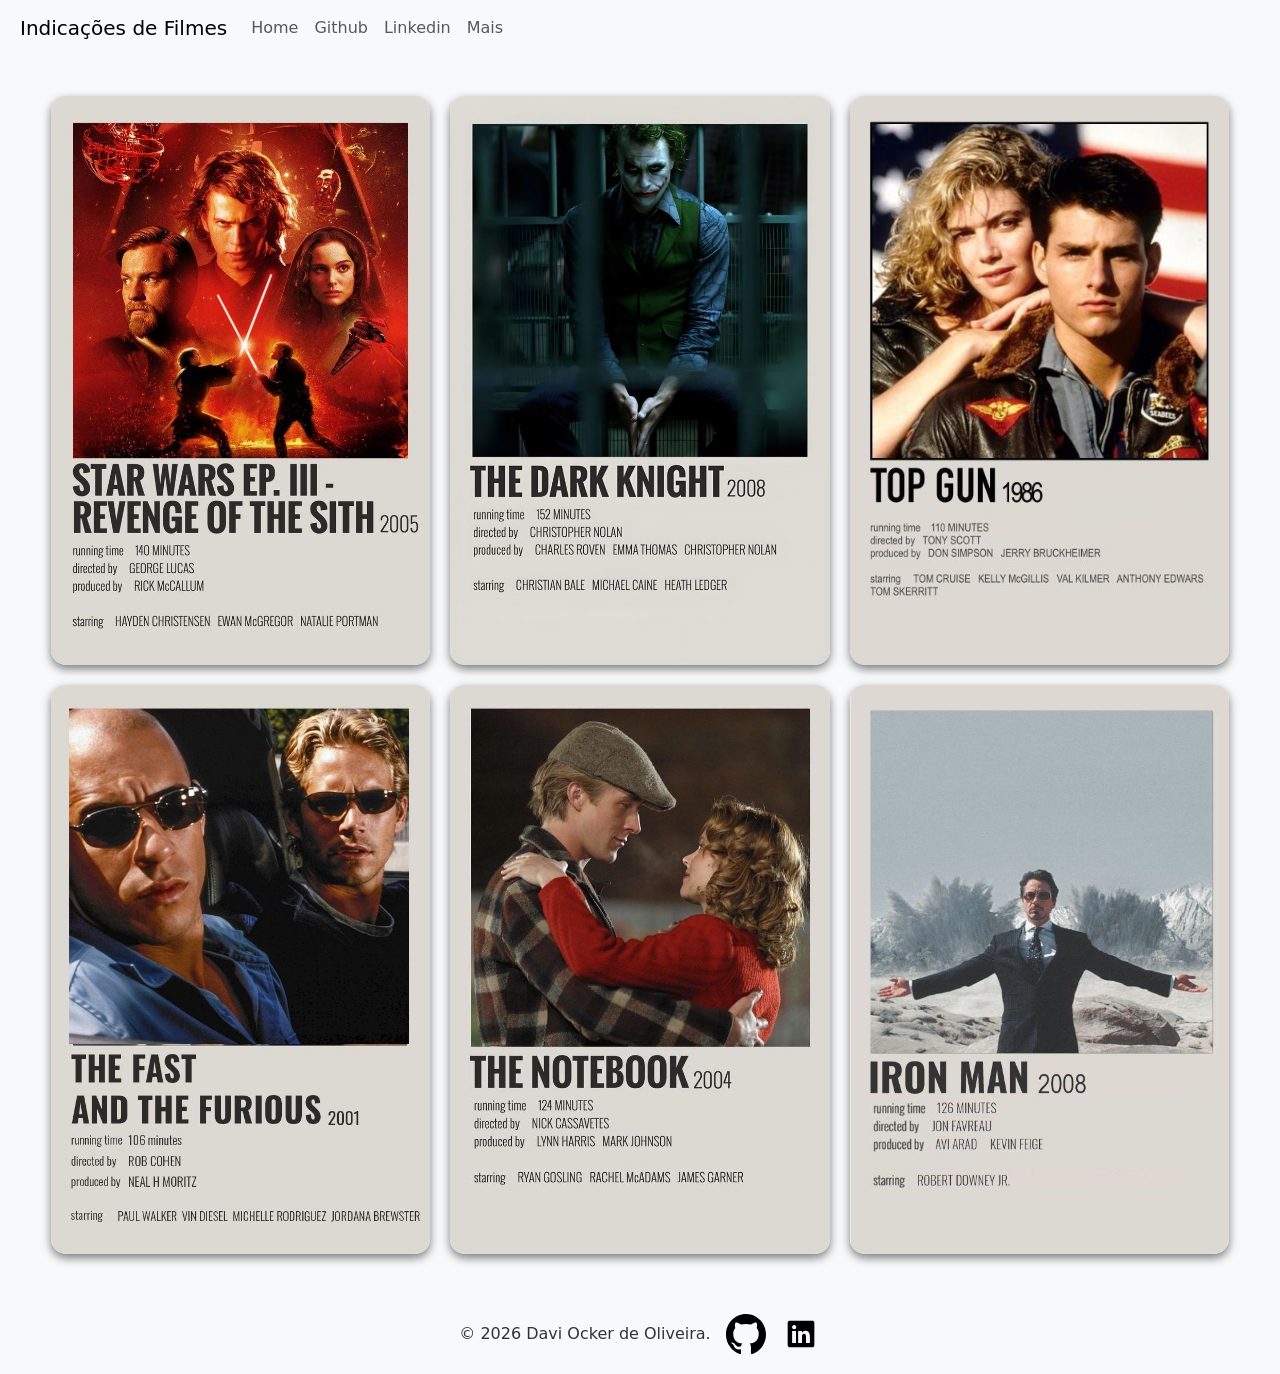
<file: index.html>
<!DOCTYPE html>
<html lang="pt-br">

<head>
    <meta charset="UTF-8">
    <meta name="viewport" content="width=device-width, initial-scale=1.0">
    <link rel="stylesheet" href="CSS/index.css">
    <!--Bootstrap para a navbar-->
    <link href="https://cdn.jsdelivr.net/npm/bootstrap@5.3.8/dist/css/bootstrap.min.css" rel="stylesheet" integrity="sha384-sRIl4kxILFvY47J16cr9ZwB07vP4J8+LH7qKQnuqkuIAvNWLzeN8tE5YBujZqJLB" crossorigin="anonymous">
    <title>Indicações De Filmes</title>
</head>

<body>
    <header>
        <nav class="navbar navbar-expand-lg navbar-light bg-light">
            <a class="navbar-brand" href="#">Indicações de Filmes</a>
            <button class="navbar-toggler" type="button" data-toggle="collapse" data-target="#navbarSupportedContent"
                aria-controls="navbarSupportedContent" aria-expanded="false" aria-label="Toggle navigation">
                <span class="navbar-toggler-icon"></span>
            </button>

            <div class="collapse navbar-collapse" id="navbarSupportedContent">
                <ul class="navbar-nav mr-auto">
                    <li class="nav-item active">
                        <a class="nav-link" href="index.html">Home</a>
                    </li>
                    <li class="nav-item">
                        <a class="nav-link" href="https://github.com/ockerdavi?tab=repositories" target="_blank">Github</a>
                    </li>
                     <li class="nav-item">
                        <a class="nav-link" href="https://www.linkedin.com/in/davi-ocker-de-oliveira-01a9bb22b/" target="_blank">Linkedin</a>
                    </li>
                    <li class="nav-item active">
                        <a class="nav-link" href="#footer">Mais</a>
                    </li>
                </ul>
            </div>
        </nav>  
    </header>

    <main>
        <div class="container-movie">
            <div class="movie">
                <a href="pages/starwars.html" target="_blank"><img src="Assets/img/star wars.jpg" alt="Episode III"></a>
            </div>
            <div class="movie">
                <a href="pages/batman.html" target="_blank"><img src="Assets/img/batman.jpg" alt="Batman: O Cavaleiro das Trevas"></a>

            </div>
            <div class="movie">
                <a href="pages/topgun.html" target="_blank"><img src="Assets/img/topgun.jpg" alt="Top Gun"></a>

            </div>
            <div class="movie">
                <a href="pages/velozes.html" target="_blank"><img src="Assets/img/velozes.jpg" alt="Velozes e Furiosos"></a>

            </div>
            <div class="movie">
                <a href="pages/notebook.html" target="_blank"><img src="Assets/img/the notebook.jpg" alt="Diário de Uma Paixão"></a>

            </div>
            <div class="movie">
                <a href="pages/ironman.html" target="_blank"><img src="Assets/img/ironman.jpg" alt="Homem de Ferro"></a>
            </div>
        </div>
    </main>

    <footer id="footer">
        <div class="foot-container">
            <p>&copy; 2026 Davi Ocker de Oliveira.</p>
            <p><a href="https://github.com/ockerdavi?tab=repositories" target="_blank"><img src="Assets/img/github-142-svgrepo-com.svg" alt="github"></a></p>
            <p><a href="https://www.linkedin.com/in/davi-ocker-de-oliveira-01a9bb22b/" target="_blank"><img src="Assets/img/linkedin-svgrepo-com.svg" alt="github" class="p-linkedin"></a></p>

        </div>       
    </footer>
</body>

</html>
</file>
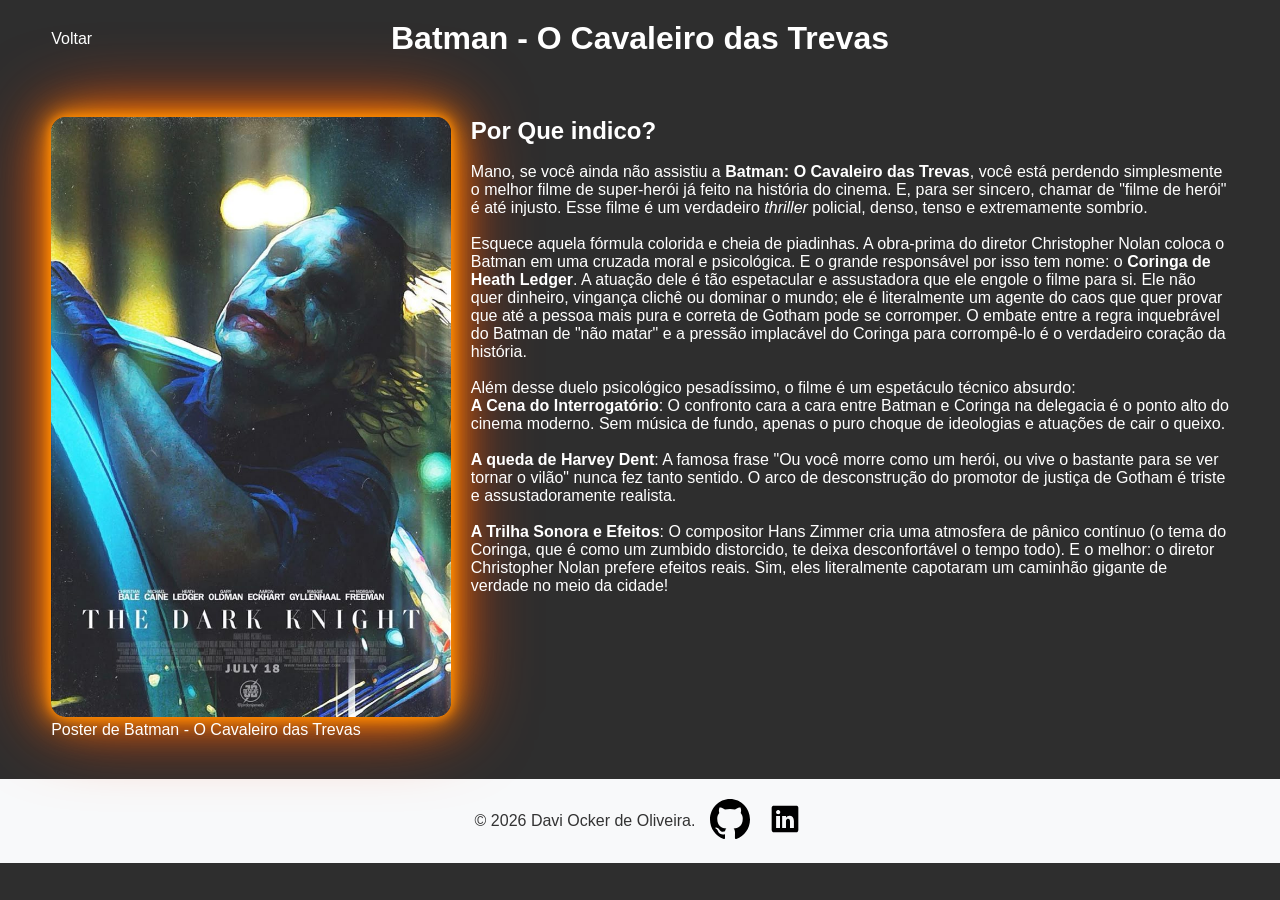
<file: pages/batman.html>
<!DOCTYPE html>
<html lang="pt-br">

<head>
    <meta charset="UTF-8">
    <meta name="viewport" content="width=device-width, initial-scale=1.0">
    <link rel="stylesheet" href="../CSS/batman.css">
    <title>Batman: O Cavaleiro das Trevas</title>
</head>

<body>
    <header>
        <div class="cont-header">
            <a href="../index.html">Voltar</a>
            <h1>Batman - O Cavaleiro das Trevas</h1>
        </div>
    </header>

    <main>
        <div class="container">
            <div class="poster">
                <img src="../Assets/img/img-pages/The Dark Knight (2012) [888 x 1333].jpg" alt="Batman The Dark Knight">
                <p>Poster de Batman - O Cavaleiro das Trevas</p>
            </div>

            <div class="resumo">
                <h2>Por Que indico?</h2><br>
                <p>Mano, se você ainda não assistiu a <strong>Batman: O Cavaleiro das Trevas</strong>, você está
                    perdendo simplesmente o melhor filme de super-herói já feito na história do cinema. E, para ser
                    sincero, chamar de "filme de herói" é até injusto. Esse filme é um verdadeiro <em>thriller</em>
                    policial, denso, tenso e extremamente sombrio.</p><br>
                <p>Esquece aquela fórmula colorida e cheia de piadinhas. A obra-prima do diretor Christopher Nolan
                    coloca o Batman em uma cruzada moral e psicológica. E o grande responsável por isso tem nome: o
                    <strong>Coringa de Heath Ledger</strong>. A atuação dele é tão espetacular e assustadora que ele
                    engole o filme para si. Ele não quer dinheiro, vingança clichê ou dominar o mundo; ele é
                    literalmente um agente do caos que quer provar que até a pessoa mais pura e correta de Gotham pode
                    se corromper. O embate entre a regra inquebrável do Batman de "não matar" e a pressão implacável do
                    Coringa para corrompê-lo é o verdadeiro coração da história.</p><br>
                <p>Além desse duelo psicológico pesadíssimo, o filme é um espetáculo técnico absurdo:</p>
                <p><strong>A Cena do Interrogatório</strong>: O confronto cara a cara entre Batman e Coringa na
                    delegacia é o ponto alto do cinema moderno. Sem música de fundo, apenas o puro choque de ideologias
                    e atuações de cair o queixo.</p><br>
                <p><strong>A queda de Harvey Dent</strong>: A famosa frase "Ou você morre como um herói, ou vive o
                    bastante para se ver tornar o vilão" nunca fez tanto sentido. O arco de desconstrução do promotor de
                    justiça de Gotham é triste e assustadoramente realista.</p><br>
                <p><strong>A Trilha Sonora e Efeitos</strong>: O compositor Hans Zimmer cria uma atmosfera de pânico
                    contínuo (o tema do Coringa, que é como um zumbido distorcido, te deixa desconfortável o tempo
                    todo). E o melhor: o diretor Christopher Nolan prefere efeitos reais. Sim, eles literalmente
                    capotaram um caminhão gigante de verdade no meio da cidade!</p>
            </div>
        </div>

    </main>

    <footer id="footer">
        <div class="foot-container">
            <p>&copy; 2026 Davi Ocker de Oliveira.</p>
            <p><a href="https://github.com/ockerdavi?tab=repositories" target="_blank"><img
                        src="../Assets/img/github-142-svgrepo-com.svg" alt="github"></a></p>
            <p><a href="https://www.linkedin.com/in/davi-ocker-de-oliveira-01a9bb22b/" target="_blank"><img
                        src="../Assets/img/linkedin-svgrepo-com.svg" alt="github" class="p-linkedin"></a></p>

        </div>
    </footer>

</body>

</html>
</file>
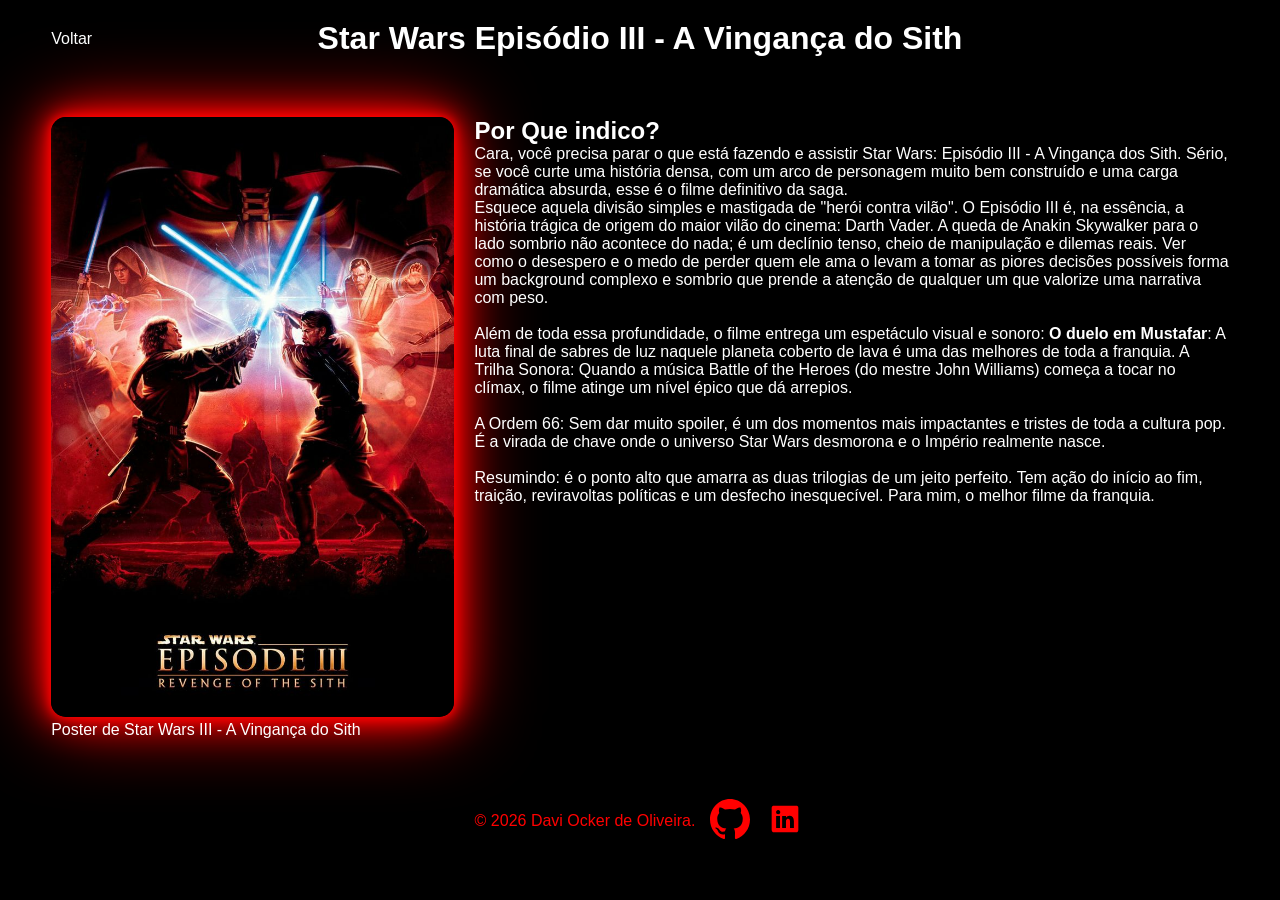
<file: pages/starwars.html>
<!DOCTYPE html>
<html lang="pt-br">

<head>
    <meta charset="UTF-8">
    <meta name="viewport" content="width=device-width, initial-scale=1.0">
    <link rel="stylesheet" href="../CSS/starwars.css">
    <title>Star Wars Episódio III: A vingança do Sith</title>
</head>

<body>
    <header>
        <div class="cont-header">
            <a href="../index.html">Voltar</a>
            <h1>Star Wars Episódio III - A Vingança do Sith</h1>
        </div>
    </header>

    <main>  
        <div class="container">
            <div class="poster">
                <img src="../Assets/img/img-pages/Episode 3.jpg" alt="Episódio 3">
                <p>Poster de Star Wars III - A Vingança do Sith</p>
            </div>

            <div class="resumo">
                <h2>Por Que indico?</h2>

                <p>Cara, você precisa parar o que está fazendo e assistir Star Wars: Episódio III - A Vingança dos Sith.
                    Sério, se você curte uma história densa, com um arco de personagem muito bem construído e uma carga
                    dramática absurda, esse é o filme definitivo da saga. <br>

                    Esquece aquela divisão simples e mastigada de "herói contra vilão". O Episódio III é, na essência, a
                    história trágica de origem do maior vilão do cinema: Darth Vader. A queda de Anakin Skywalker para o
                    lado sombrio não acontece do nada; é um declínio tenso, cheio de manipulação e dilemas reais. Ver
                    como o desespero e o medo de perder quem ele ama o levam a tomar as piores decisões possíveis forma
                    um background complexo e sombrio que prende a atenção de qualquer um que valorize uma narrativa com
                    peso.</p><br>

                    <p>Além de toda essa profundidade, o filme entrega um espetáculo visual e sonoro:

                    <strong>O duelo em Mustafar</strong>: A luta final de sabres de luz naquele planeta coberto de lava é uma das melhores de toda a franquia.

                    A Trilha Sonora: Quando a música Battle of the Heroes (do mestre John Williams) começa a tocar no
                    clímax, o filme atinge um nível épico que dá arrepios. <br><br>

                    A Ordem 66: Sem dar muito spoiler, é um dos momentos mais impactantes e tristes de toda a cultura
                    pop. É a virada de chave onde o universo Star Wars desmorona e o Império realmente nasce. <br><br>

                    Resumindo: é o ponto alto que amarra as duas trilogias de um jeito perfeito. Tem ação do início ao
                    fim, traição, reviravoltas políticas e um desfecho inesquecível. Para mim, o melhor filme da franquia.</p>
            </div>
        </div>

    </main>

    <footer id="footer">
        <div class="foot-container">
            <p>&copy; 2026 Davi Ocker de Oliveira.</p>
            <p><a href="https://github.com/ockerdavi?tab=repositories" target="_blank"><img
                        src="../Assets/img/github-142-svgrepo-com.svg" alt="github"></a></p>
            <p><a href="https://www.linkedin.com/in/davi-ocker-de-oliveira-01a9bb22b/" target="_blank"><img
                        src="../Assets/img/linkedin-svgrepo-com.svg" alt="github" class="p-linkedin"></a></p>

        </div>
    </footer>

</body>

</html>
</file>
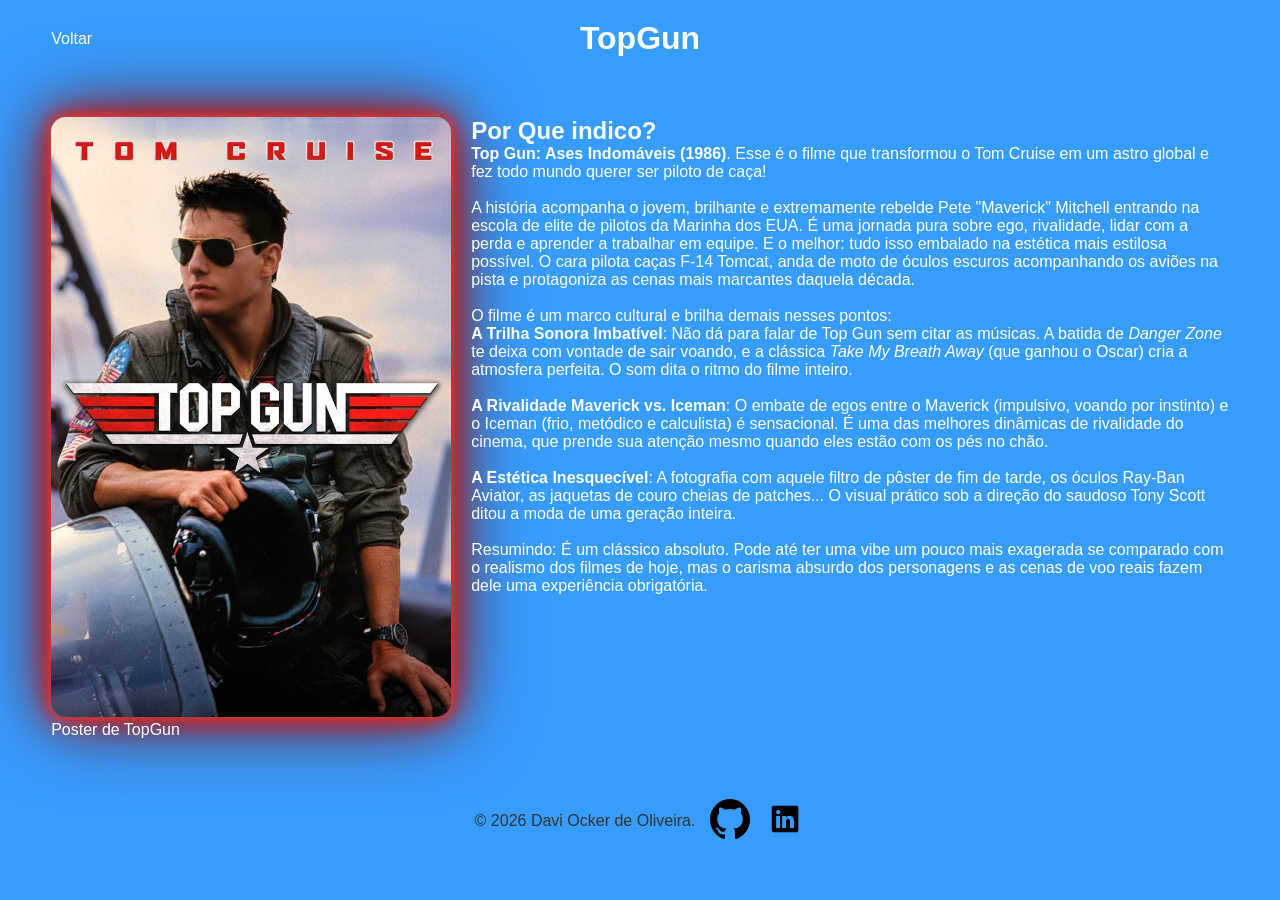
<file: pages/topgun.html>
<!DOCTYPE html>
<html lang="pt-br">

<head>
    <meta charset="UTF-8">
    <meta name="viewport" content="width=device-width, initial-scale=1.0">
    <link rel="stylesheet" href="../CSS/topgun.css">
    <title>TopGun</title>
</head>

<body>
    <header>
        <div class="cont-header">
            <a href="../index.html">Voltar</a>
            <h1>TopGun</h1>
        </div>
    </header>

    <main>
        <div class="container">
            <div class="poster">
                <img src="../Assets/img/img-pages/A DAY in MOVIE HISTORY - May 16, 1986_   _Top Gun_, directed by Tony Scott and starring Tom Cruise premiered_.jpg"
                    alt="Batman The Dark Knight">
                <p>Poster de TopGun</p>
            </div>

            <div class="resumo">
                <h2>Por Que indico?</h2>

                <p><strong>Top Gun: Ases Indomáveis (1986)</strong>. Esse é o
                    filme que transformou o Tom Cruise em um astro global e fez todo mundo querer ser piloto de caça!
                </p><br>

                <p>A história acompanha o jovem, brilhante e extremamente rebelde Pete "Maverick" Mitchell entrando na
                    escola de elite de pilotos da Marinha dos EUA. É uma jornada pura sobre ego, rivalidade, lidar com a
                    perda e aprender a trabalhar em equipe. E o melhor: tudo isso embalado na estética mais estilosa
                    possível. O cara pilota caças F-14 Tomcat, anda de moto de óculos escuros acompanhando os aviões na
                    pista e protagoniza as cenas mais marcantes daquela década.</p><br>

                <p>O filme é um marco cultural e brilha demais nesses pontos:</p>

                <p><strong>A Trilha Sonora Imbatível</strong>: Não dá para falar de Top Gun sem citar as músicas. A
                    batida de <em>Danger Zone</em> te deixa com vontade de sair voando, e a clássica <em>Take My Breath
                    Away</em> (que ganhou o Oscar) cria a atmosfera perfeita. O som dita o ritmo do filme inteiro.
                </p><br>

                <p><strong>A Rivalidade Maverick vs. Iceman</strong>: O embate de egos entre o Maverick (impulsivo,
                    voando por instinto) e o Iceman (frio, metódico e calculista) é sensacional. É uma das melhores
                    dinâmicas de rivalidade do cinema, que prende sua atenção mesmo quando eles estão com os pés no
                    chão.</p><br>

                <p><strong>A Estética Inesquecível</strong>: A fotografia com aquele filtro de pôster de fim de tarde,
                    os óculos Ray-Ban Aviator, as jaquetas de couro cheias de patches... O visual prático sob a direção
                    do saudoso Tony Scott ditou a moda de uma geração inteira.</p><br>

                <p>Resumindo: É um clássico absoluto. Pode até ter uma vibe um pouco mais exagerada se comparado com o
                    realismo dos filmes de hoje, mas o carisma absurdo dos personagens e as cenas de voo reais fazem
                    dele uma experiência obrigatória.</p>
            </div>
        </div>

    </main>

    <footer id="footer">
        <div class="foot-container">
            <p>&copy; 2026 Davi Ocker de Oliveira.</p>
            <p><a href="https://github.com/ockerdavi?tab=repositories" target="_blank"><img
                        src="../Assets/img/github-142-svgrepo-com.svg" alt="github"></a></p>
            <p><a href="https://www.linkedin.com/in/davi-ocker-de-oliveira-01a9bb22b/" target="_blank"><img
                        src="../Assets/img/linkedin-svgrepo-com.svg" alt="github" class="p-linkedin"></a></p>

        </div>
    </footer>

</body>

</html>
</file>
<file: CSS/index.css>
* {
    padding: 0;
    margin: 0;
    box-sizing: border-box;
}

body {
    background-color: #ddd; 
    font-family: Verdana, Geneva, Tahoma, sans-serif;
    color: white;
}

main{
    background-color: #F8F9FA;
}


.navbar-brand{
    margin-left: 20px;
}


.container-movie {
    display: flex;
    flex-direction: row;
    flex-wrap: wrap;       
    gap: 20px;            
    padding: 40px 4%;
}


.movie {
    width: calc((100% - (2 * 20px)) / 3);
    display: flex;
    flex-direction: column;
}


.movie img {
    width: 100%;           
    height: auto;  
    aspect-ratio: 2 / 3;      
    object-fit: cover;     
    border-radius: 15px;  
    box-shadow: 0 4px 10px rgba(0, 0, 0, 0.5);
    transition: transform 0.2s; 
}


.movie img:hover {
    transform: scale(1.05);
    
}


footer .foot-container img {
    width: 40px;    
    height: auto; 
}

.foot-container {
    display: flex;
    justify-content: center; 
    align-items: center;     
    gap: 15px;               
    padding: 20px;   
    background-color: #F8F9FA;        
}


.foot-container p {
    margin: 0;
    color: #333; 
}
</file>
<file: CSS/batman.css>
* {
    padding: 0;
    margin: 0;
    box-sizing: border-box;
}

body {
    background-color: #2e2e2e; 
    font-family: Verdana, Geneva, Tahoma, sans-serif;
    color: white;
}

.cont-header {
    display: flex;
    flex-direction: row;
    justify-content: center;
    align-items: center; 
    position: relative; 
    min-width: 100%;
    padding: 20px 0; 
}

.cont-header a {
    position: absolute;
    left: 4%; 
    color: white; 
    text-decoration: none; 
}
.cont-header a:hover{
    text-decoration: underline;
}

.cont-header h1 {
    text-align: center;
    margin: 0; 
}

.container{
    display: flex;
    justify-content: center;
    flex-direction: row;    
    gap: 20px;            
    padding: 40px 4%;
}

.poster img {
    width: auto;
    height: 600px;
    border-radius: 15px;
    box-shadow: 0 0 10px #ff8c00,   
    0 0 20px #ff8c00,   
    0 0 40px #ff8c00,   
    0 0 80px #ff4500;   
}


footer .foot-container img {
    width: 40px;    
    height: auto; 
}

.foot-container {
    display: flex;
    justify-content: center; 
    align-items: center;     
    gap: 15px;               
    padding: 20px;   
    background-color: #F8F9FA;        
}


.foot-container p {
    margin: 0;
    color: #333; 
}
</file>
<file: CSS/starwars.css>
* {
    padding: 0;
    margin: 0;
    box-sizing: border-box;
}

body {
    background-color: #000000; 
    font-family: Verdana, Geneva, Tahoma, sans-serif;
    color: white;
}

.cont-header {
    display: flex;
    flex-direction: row;
    justify-content: center;
    align-items: center; 
    position: relative; 
    min-width: 100%;
    padding: 20px 0; 
}

.cont-header a {
    position: absolute;
    left: 4%; 
    color: white; 
    text-decoration: none; 
}
.cont-header a:hover{
    text-decoration: underline;
}

.cont-header h1 {
    text-align: center;
    margin: 0; 
}

.container{
    display: flex;
    justify-content: center;
    flex-direction: row;    
    gap: 20px;            
    padding: 40px 4%;
}

.poster img {
    width: auto;
    height: 600px;
    border-radius: 15px;
    box-shadow: 0 0 10px #ff0000,   
    0 0 20px #ff0000,   
    0 0 40px #ff0000,   
    0 0 80px #ff0000;   
}


.foot-container {
    display: flex;
    justify-content: center; 
    align-items: center;     
    gap: 15px;               
    padding: 20px;   
    background-color: #000000;        
}

.foot-container p {
    margin: 0;
    color: #ff0000; 
}


footer .foot-container img {
    width: 40px;    
    height: auto; 
    filter: invert(15%) sepia(94%) saturate(7483%) hue-rotate(358deg) brightness(97%) contrast(115%);
}
</file>
<file: CSS/topgun.css>
* {
    padding: 0;
    margin: 0;
    box-sizing: border-box;
}

body {
    background-color: #369dfe; 
    font-family: Verdana, Geneva, Tahoma, sans-serif;
    color: white;
}

.cont-header {
    display: flex;
    flex-direction: row;
    justify-content: center;
    align-items: center; 
    position: relative; 
    min-width: 100%;
    padding: 20px 0; 
}

.cont-header a {
    position: absolute;
    left: 4%; 
    color: white; 
    text-decoration: none; 
}
.cont-header a:hover{
    text-decoration: underline;
}

.cont-header h1 {
    text-align: center;
    margin: 0; 
}

.container{
    display: flex;
    justify-content: center;
    flex-direction: row;    
    gap: 20px;            
    padding: 40px 4%;
}

.poster img {
    width: auto;
    height: 600px;
    border-radius: 15px;
    box-shadow: 0 0 10px #ee403a,   
    0 0 20px #cc1c1c,   
    0 0 40px #be2321,   
    0 0 80px #760202;   
}


footer .foot-container img {
    width: 40px;    
    height: auto; 
}

.foot-container {
    display: flex;
    justify-content: center; 
    align-items: center;     
    gap: 15px;               
    padding: 20px;   
    background-color: #369dfe;        
}


.foot-container p {
    margin: 0;
    color: #333; 
}
</file>
